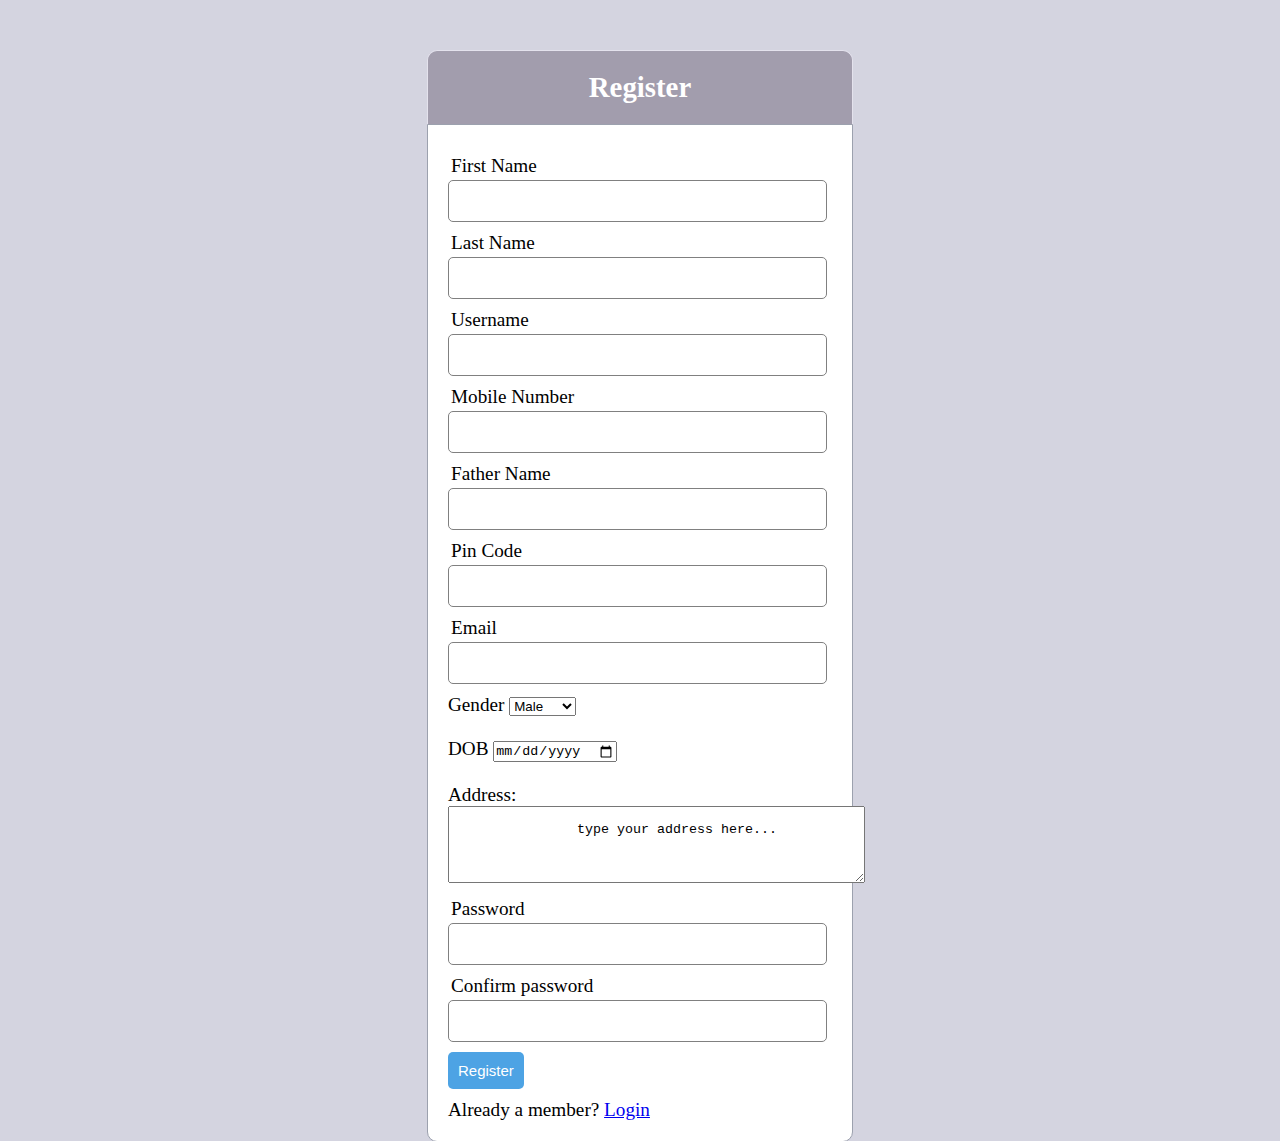
<file: reg.html>
<!DOCTYPE html>
<html>
<head>
  <title>Registration Form</title>
  <link rel="stylesheet" type="text/css" href="styled.css">
</head>
<body>
  <div class="header">
  	<h2>Register</h2>
  </div>
	
  <form >
	<div class="input-group">
  	  <label>First Name</label>
  	  <input type="text" name="First Name">
  	</div>
	  <div class="input-group">
  	  <label>Last Name</label>
  	  <input type="text" name="Last Name">
  	</div>
  	<div class="input-group">
  	  <label>Username</label>
  	  <input type="text" name="username">
  	</div>
	  <div class="input-group">
  	  <label>Mobile Number</label>
  	  <input type="number" name="Mobile Number">
  	</div>
	  <div class="input-group">
  	  <label>Father Name</label>
  	  <input type="text" name="Father Name">
  	</div>
	  <div class="input-group">
  	  <label>Pin Code</label>
  	  <input type="number" name="Pin Code">
  	</div>
  	<div class="input-group">
  	  <label>Email</label>
  	  <input type="email" name="email" >
  	</div>

	  <label for="Gender">Gender</label>

	  <select name="Gender" id="cars">
		<option value="Male">Male</option>
		<option value="Female">Female</option>
	  </select><br><br>
	  <label for="birthday">DOB</label>
	  <input type="date" id="DOB" name="birthday"><br><br>
	  Address:<textarea rows="5" cols="50">  
		type your address here...
	
		</textarea>  
  	<div class="input-group">
  	  <label>Password</label>
  	  <input type="password" name="password_1">
  	</div>
  	<div class="input-group">
  	  <label>Confirm password</label>
  	  <input type="password" name="password_2">
  	</div>
  	<div class="input-group">
  	  <button type="submit" class="btn" name="reg_user" >Register</button>
  	</div>
  	<p>
  		Already a member? <a href="log.html">Login</a>
  	</p>
  </form>
</body>
</html>
</file>
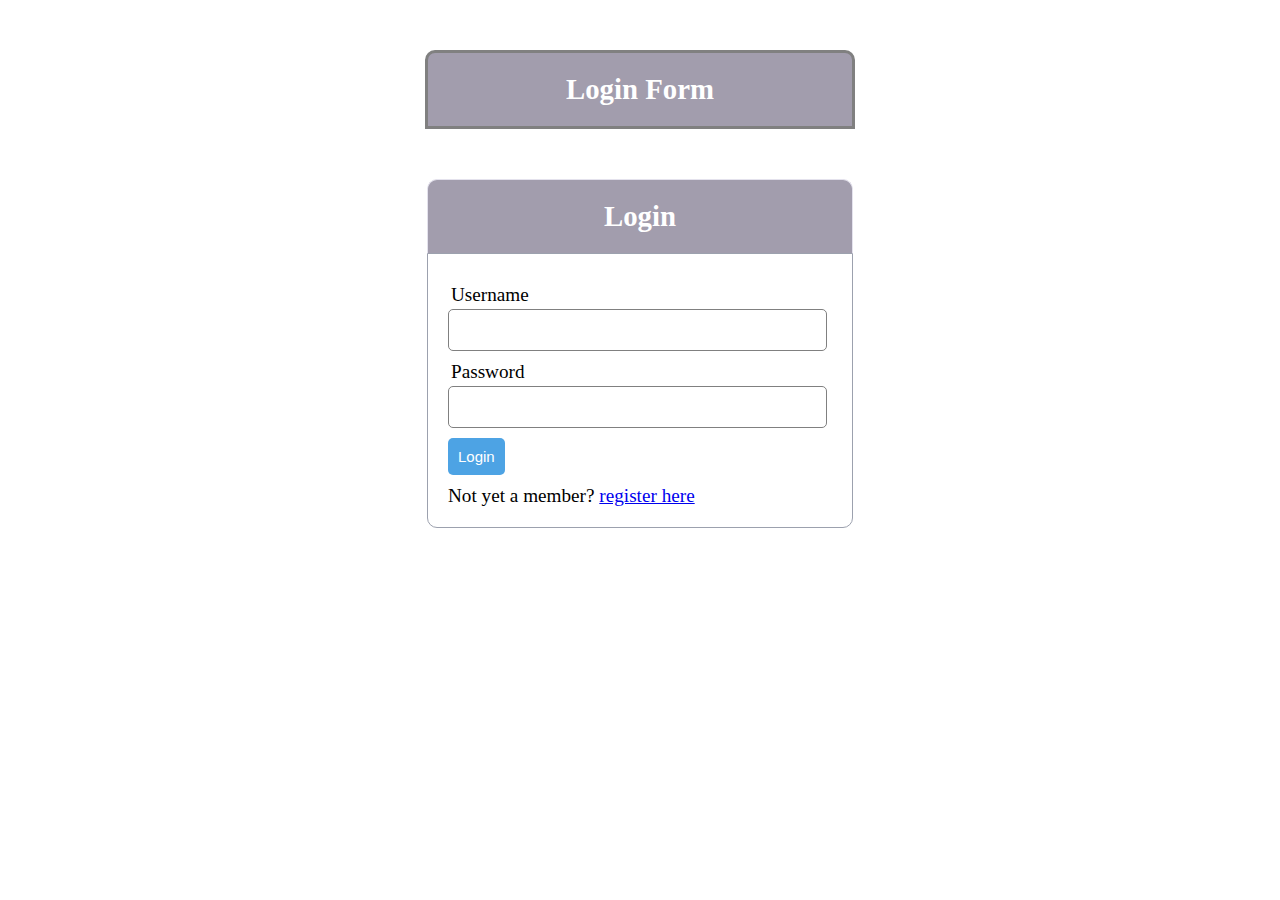
<file: sanjana/log.html>
<!DOCTYPE html>
<html>
<head>
  <title>Login form</title>
  <link rel="stylesheet" type="text/css" href="styled.css">
</head>
<body style="background-color:white;">
<div width="300px"; class="header" style="border:3px solid gray; background: color #00FFFF;">
  	<h2>Login Form</h2>
  </div>
  <div class="header">
  	<h2>Login</h2>
  </div>
	 
  <form >
  
  	<div class="input-group">
  		<label>Username</label>
  		<input type="text" name="username" >
  	</div>
  	<div class="input-group">
  		<label>Password</label>
  		<input type="password" name="password">
  	</div>
  	<div class="input-group">
  		<button type="submit" class="btn" name="login_user">Login</button>
  	</div>
  	<p>
  		Not yet a member? <a href="reg.html">register here</a>
  	</p>
  </form>
</body>
</html>
</file>
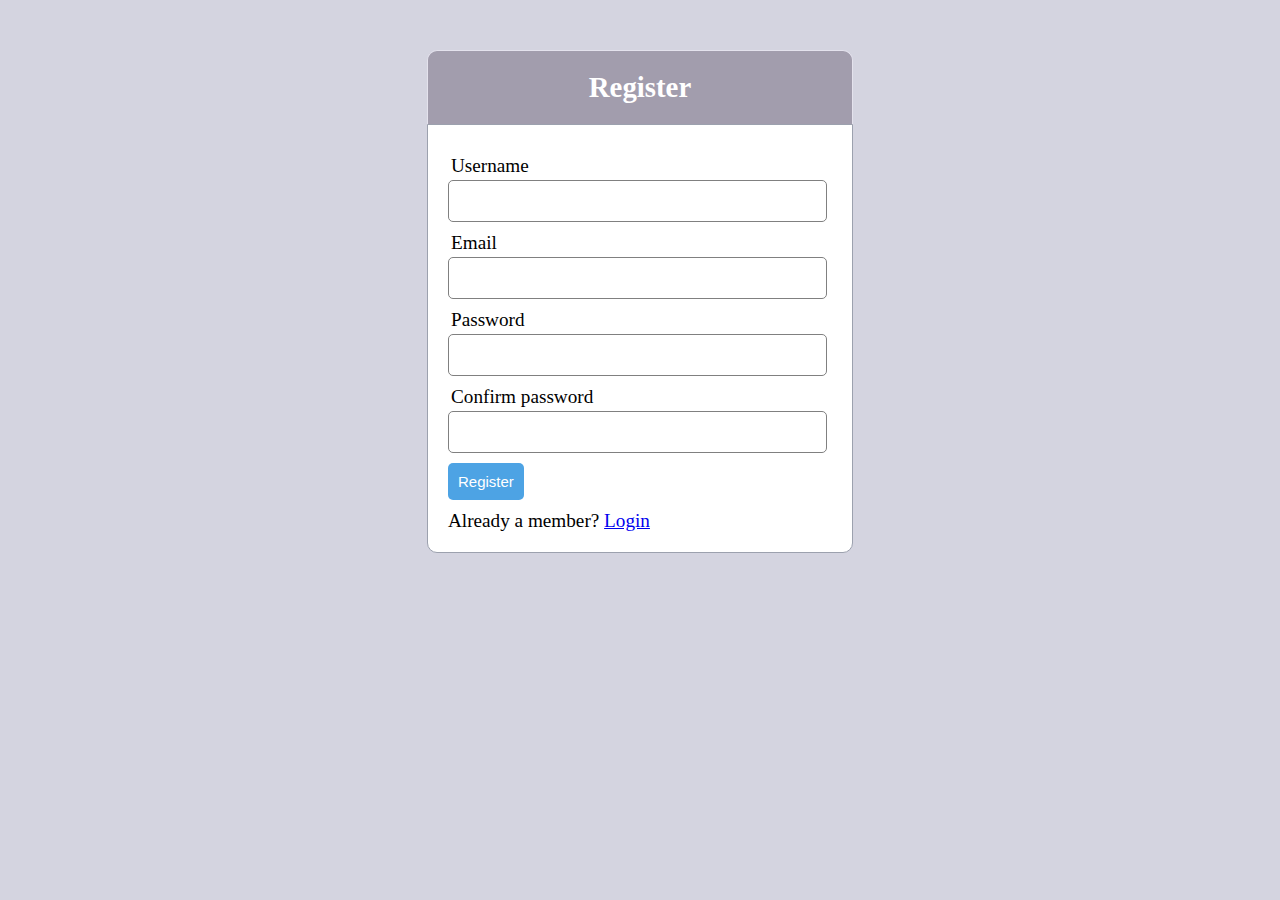
<file: sanjana/reg.html>
<!DOCTYPE html>
<html>
<head>
  <title>Registration Form</title>
  <link rel="stylesheet" type="text/css" href="styled.css">
</head>
<body>
  <div class="header">
  	<h2>Register</h2>
  </div>
	
  <form >
  
  	<div class="input-group">
  	  <label>Username</label>
  	  <input type="text" name="username">
  	</div>
  	<div class="input-group">
  	  <label>Email</label>
  	  <input type="email" name="email" >
  	</div>
  	<div class="input-group">
  	  <label>Password</label>
  	  <input type="password" name="password_1">
  	</div>
  	<div class="input-group">
  	  <label>Confirm password</label>
  	  <input type="password" name="password_2">
  	</div>
  	<div class="input-group">
  	  <button type="submit" class="btn" name="reg_user" >Register</button>
  	</div>
  	<p>
  		Already a member? <a href="log.html">Login</a>
  	</p>
  </form>
</body>
</html>
</file>
<file: styled.css>
* {
    margin: 0px;
    padding: 0px;
  }
  body {
    font-size: 120%;
    background: #d4d4e0;
    background-image:url('');
    background-attachment: fixed;  
    background-repeat: no-repeat;
  }
  
  .header {
    width: 30%;
    margin: 50px auto 0px;
    color: white;
    background: #a29dad;
    text-align: center;
    border: 1px solid #e4e2ed;
    border-bottom: none;
    border-radius: 10px 10px 0px 0px;
    padding: 20px;
  }
  form, .content {
    width: 30%;
    margin: 0px auto;
    padding: 20px;
    border: 1px solid #9ca1ae;
    background: white;
    border-radius: 0px 0px 10px 10px;
  }
  .input-group {
    margin: 10px 0px 10px 0px;
  }
  .input-group label {
    display: block;
    text-align: left;
    margin: 3px;
  }
  .input-group input {
    height: 30px;
    width: 93%;
    padding: 5px 10px;
    font-size: 16px;
    border-radius: 5px;
    border: 1px solid gray;
  }
  .btn {
    padding: 10px;
    font-size: 15px;
    color: white;
    background: #4da3e4;
    border: none;
    border-radius: 5px;
  }
  .error {
    width: 92%; 
    margin: 0px auto; 
    padding: 10px; 
    border: 1px solid #a94442; 
    color: #a94442; 
    background: #f2dede; 
    border-radius: 5px; 
    text-align: left;
  }
  .success {
    color: #3c763d; 
    background: #dff0d8; 
    border: 1px solid #3c763d;
    margin-bottom: 20px;
  }
</file>
<file: sanjana/styled.css>
* {
    margin: 0px;
    padding: 0px;
  }
  body {
    font-size: 120%;
    background: #d4d4e0;
  }
  
  .header {
    width: 30%;
    margin: 50px auto 0px;
    color: white;
    background: #a29dad;
    text-align: center;
    border: 1px solid #e4e2ed;
    border-bottom: none;
    border-radius: 10px 10px 0px 0px;
    padding: 20px;
  }
  form, .content {
    width: 30%;
    margin: 0px auto;
    padding: 20px;
    border: 1px solid #9ca1ae;
    background: white;
    border-radius: 0px 0px 10px 10px;
  }
  .input-group {
    margin: 10px 0px 10px 0px;
  }
  .input-group label {
    display: block;
    text-align: left;
    margin: 3px;
  }
  .input-group input {
    height: 30px;
    width: 93%;
    padding: 5px 10px;
    font-size: 16px;
    border-radius: 5px;
    border: 1px solid gray;
  }
  .btn {
    padding: 10px;
    font-size: 15px;
    color: white;
    background: #4da3e4;
    border: none;
    border-radius: 5px;
  }
  .error {
    width: 92%; 
    margin: 0px auto; 
    padding: 10px; 
    border: 1px solid #a94442; 
    color: #a94442; 
    background: #f2dede; 
    border-radius: 5px; 
    text-align: left;
  }
  .success {
    color: #3c763d; 
    background: #dff0d8; 
    border: 1px solid #3c763d;
    margin-bottom: 20px;
  }
</file>
